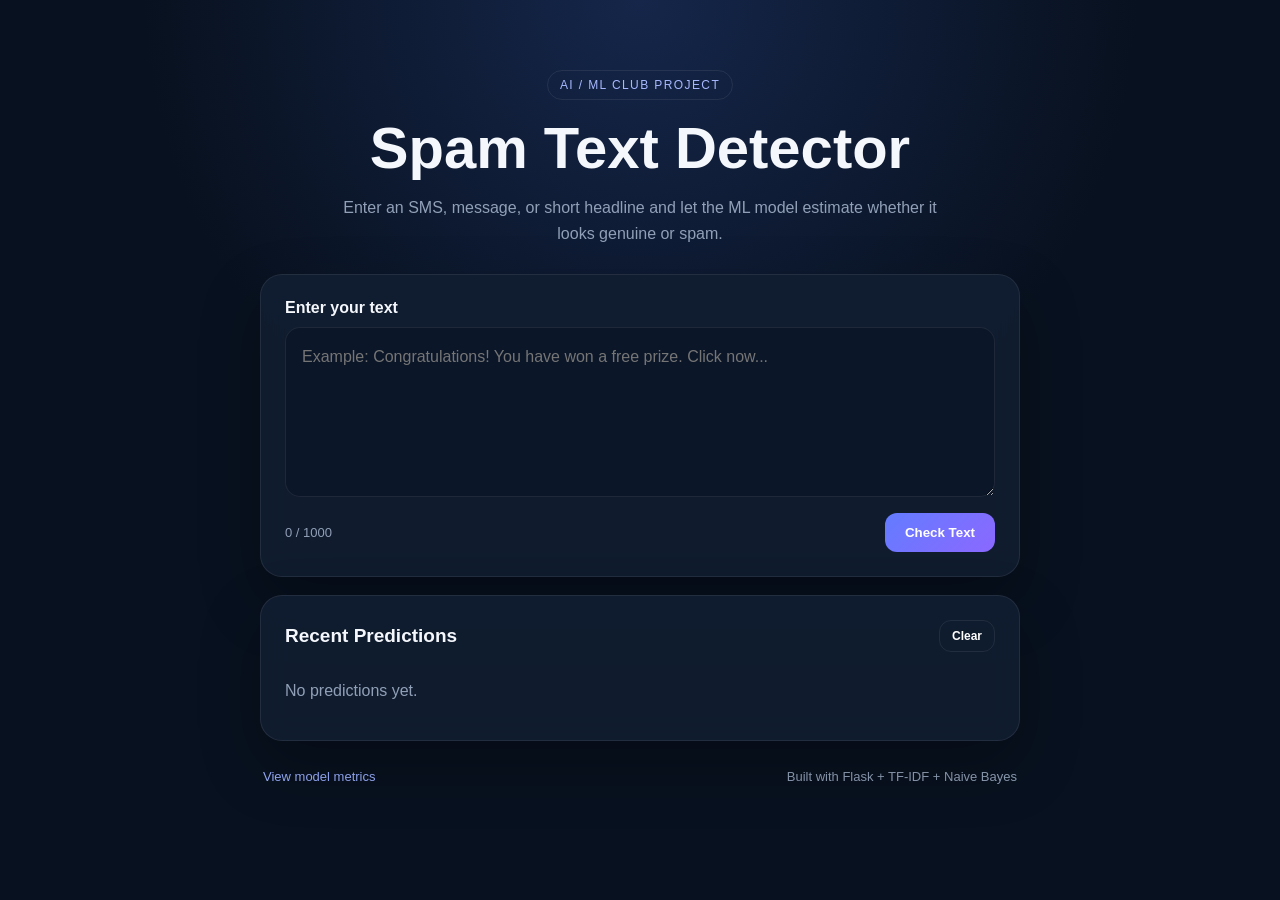
<file: frontend/index.html>
<!DOCTYPE html>
<html lang="en">
<head>
    <meta charset="UTF-8">
    <meta name="viewport" content="width=device-width, initial-scale=1.0">
    <title>Spam Text Detector</title>
    <link rel="stylesheet" href="style.css">
</head>
<body>
    <main class="container">
        <div class="hero">
            <div class="badge">AI / ML CLUB PROJECT</div>
            <h1>Spam Text Detector</h1>
            <p>
                Enter an SMS, message, or short headline and let the ML model
                estimate whether it looks genuine or spam.
            </p>
        </div>

        <section class="card detector-card">
            <label for="textInput">Enter your text</label>

            <textarea
                id="textInput"
                maxlength="1000"
                placeholder="Example: Congratulations! You have won a free prize. Click now..."
            ></textarea>

            <div class="input-footer">
                <span id="charCount">0 / 1000</span>
                <button id="checkBtn">Check Text</button>
            </div>

            <div id="loading" class="loading hidden">
                <span class="spinner"></span>
                Analyzing text...
            </div>

            <div id="resultCard" class="result hidden">
                <p class="result-small">Prediction</p>
                <h2 id="resultLabel">Genuine</h2>

                <div class="confidence-row">
                    <span>Confidence</span>
                    <strong id="confidenceText">0%</strong>
                </div>

                <div class="progress">
                    <div id="confidenceBar"></div>
                </div>
            </div>

            <p id="errorMessage" class="error hidden"></p>
        </section>

        <section class="card">
            <div class="section-heading">
                <h2>Recent Predictions</h2>
                <button id="clearHistory" class="ghost-btn">Clear</button>
            </div>

            <div id="historyList" class="history-list">
                <p class="empty-state">No predictions yet.</p>
            </div>
        </section>

        <footer>
            <a href="/metrics">View model metrics</a>
            <span>Built with Flask + TF-IDF + Naive Bayes</span>
        </footer>
    </main>

    <script src="script.js"></script>
</body>
</html>
</file>
<file: frontend/style.css>
* {
    box-sizing: border-box;
}

:root {
    --bg: #08111f;
    --card: rgba(18, 30, 50, 0.88);
    --border: rgba(255, 255, 255, 0.08);
    --text: #f4f7fb;
    --muted: #91a0b7;
    --accent: #6c8cff;
    --green: #35d07f;
    --red: #ff5c70;
}

body {
    margin: 0;
    min-height: 100vh;
    font-family: Inter, Arial, sans-serif;
    background:
        radial-gradient(circle at top, #15264a 0%, var(--bg) 45%);
    color: var(--text);
}

.container {
    width: min(760px, 92%);
    margin: 0 auto;
    padding: 70px 0 35px;
}

.hero {
    text-align: center;
    margin-bottom: 28px;
}

.badge {
    display: inline-block;
    padding: 7px 12px;
    border: 1px solid var(--border);
    border-radius: 999px;
    color: #a7b8ff;
    font-size: 12px;
    letter-spacing: 1.4px;
    margin-bottom: 14px;
}

h1 {
    margin: 0;
    font-size: clamp(35px, 8vw, 58px);
}

.hero p {
    max-width: 600px;
    margin: 14px auto 0;
    color: var(--muted);
    line-height: 1.6;
}

.card {
    background: var(--card);
    backdrop-filter: blur(16px);
    border: 1px solid var(--border);
    border-radius: 22px;
    padding: 24px;
    margin-bottom: 18px;
    box-shadow: 0 25px 60px rgba(0, 0, 0, 0.25);
}

label {
    display: block;
    margin-bottom: 10px;
    font-weight: 700;
}

textarea {
    width: 100%;
    min-height: 170px;
    resize: vertical;
    padding: 16px;
    border-radius: 15px;
    border: 1px solid var(--border);
    background: #0b1628;
    color: var(--text);
    outline: none;
    font: inherit;
    line-height: 1.6;
}

textarea:focus {
    border-color: var(--accent);
    box-shadow: 0 0 0 3px rgba(108, 140, 255, 0.12);
}

.input-footer {
    display: flex;
    justify-content: space-between;
    align-items: center;
    margin-top: 12px;
}

#charCount {
    color: var(--muted);
    font-size: 13px;
}

button {
    border: 0;
    border-radius: 12px;
    padding: 12px 20px;
    background: linear-gradient(135deg, #637cff, #8b68ff);
    color: white;
    font-weight: 700;
    cursor: pointer;
}

button:disabled {
    opacity: 0.6;
    cursor: not-allowed;
}

.loading {
    display: flex;
    align-items: center;
    gap: 10px;
    margin-top: 18px;
    color: var(--muted);
}

.spinner {
    width: 18px;
    height: 18px;
    border-radius: 50%;
    border: 2px solid rgba(255,255,255,0.18);
    border-top-color: white;
    animation: spin 0.8s linear infinite;
}

@keyframes spin {
    to { transform: rotate(360deg); }
}

.result {
    margin-top: 20px;
    padding: 18px;
    border-radius: 16px;
    border: 1px solid var(--border);
}

.result.spam {
    background: rgba(255, 92, 112, 0.08);
}

.result.genuine {
    background: rgba(53, 208, 127, 0.08);
}

.result-small {
    margin: 0 0 4px;
    color: var(--muted);
    font-size: 13px;
}

.result h2 {
    margin: 0 0 18px;
    font-size: 30px;
}

.result.spam h2 {
    color: var(--red);
}

.result.genuine h2 {
    color: var(--green);
}

.confidence-row {
    display: flex;
    justify-content: space-between;
    font-size: 14px;
}

.progress {
    height: 9px;
    margin-top: 8px;
    background: #0b1628;
    border-radius: 999px;
    overflow: hidden;
}

#confidenceBar {
    width: 0;
    height: 100%;
    border-radius: inherit;
    transition: width 0.4s ease;
    background: var(--accent);
}

.result.spam #confidenceBar {
    background: var(--red);
}

.result.genuine #confidenceBar {
    background: var(--green);
}

.section-heading {
    display: flex;
    justify-content: space-between;
    align-items: center;
}

.section-heading h2 {
    margin: 0;
    font-size: 19px;
}

.ghost-btn {
    background: transparent;
    border: 1px solid var(--border);
    padding: 8px 12px;
    font-size: 12px;
}

.history-list {
    margin-top: 14px;
    display: grid;
    gap: 10px;
}

.history-item {
    display: flex;
    align-items: center;
    justify-content: space-between;
    gap: 15px;
    width: 100%;
    padding: 12px;
    border-radius: 12px;
    background: rgba(255,255,255,0.035);
    overflow: hidden;
}

.history-item p {
    margin: 0;
    color: #c9d3e4;

    flex: 1;
    min-width: 0;

    overflow: hidden;
    text-overflow: ellipsis;
    white-space: nowrap;
}

.history-label {
    flex-shrink: 0;
    white-space: nowrap;
    font-weight: 700;
}

.history-label.spam {
    color: var(--red);
}

.history-label.genuine {
    color: var(--green);
}

.empty-state,
.error {
    color: var(--muted);
}

.error {
    color: #ff91a0;
    margin-bottom: 0;
}

.hidden {
    display: none !important;
}

footer {
    display: flex;
    justify-content: space-between;
    flex-wrap: wrap;
    gap: 12px;
    color: var(--muted);
    font-size: 13px;
    padding: 10px 3px;
}

footer a {
    color: #9bb0ff;
    text-decoration: none;
}

@media (max-width: 560px) {
    .container {
        padding-top: 38px;
    }

    .card {
        padding: 18px;
    }

    .input-footer {
        align-items: flex-end;
    }

    button {
        padding: 11px 14px;
    }
}
</file>
